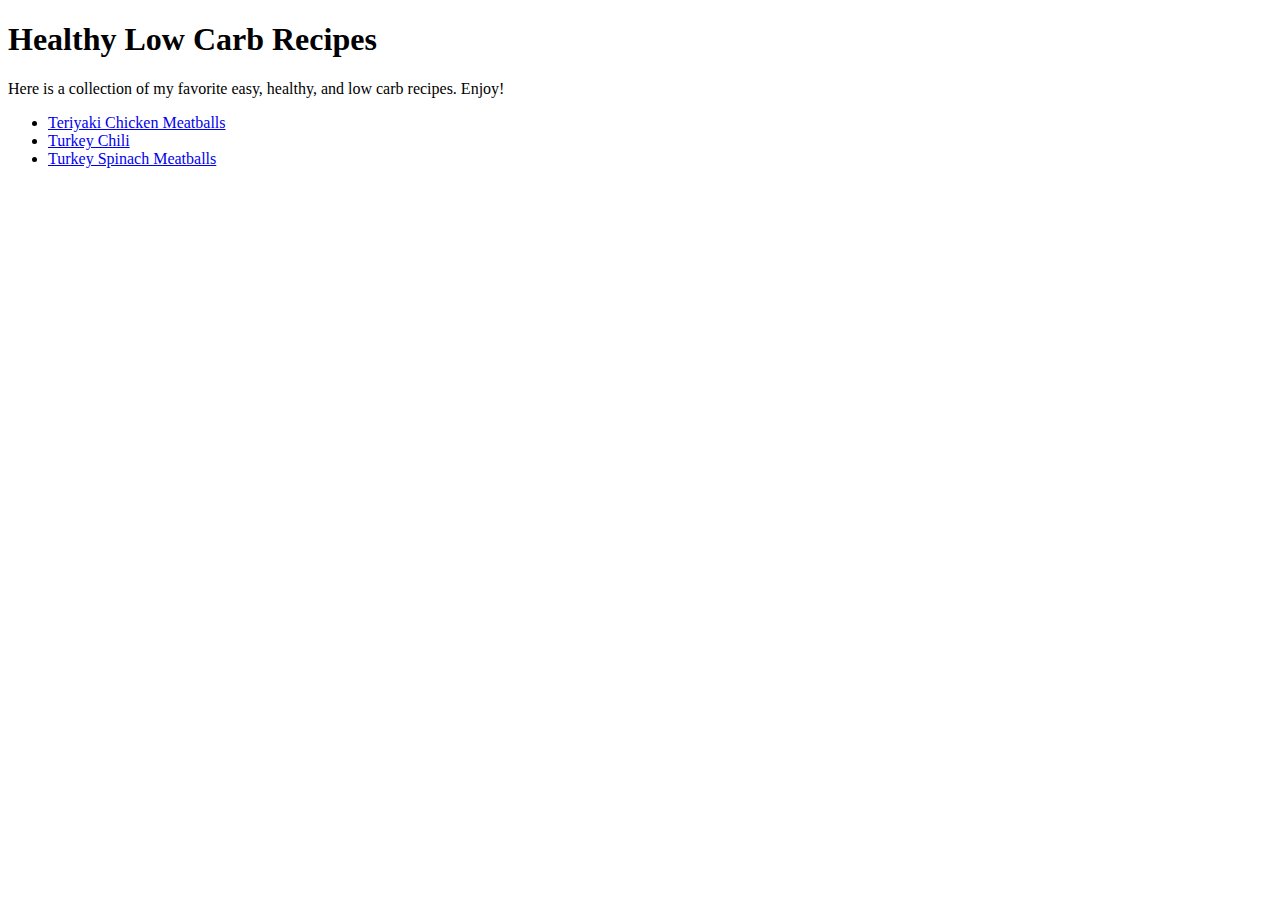
<file: index.html>
<!DOCTYPE html>
<html lang="en">
<head>
    <meta charset="UTF-8">
    <meta http-equiv="X-UA-Compatible" content="IE=edge">
    <meta name="viewport" content="width=device-width, initial-scale=1.0">
    <title>Healthy Low Carb Recipes</title>
</head>
<body>
    <h1>Healthy Low Carb Recipes</h1>
    <p>Here is a collection of my favorite easy, healthy, and low carb recipes. Enjoy!</p>

    <ul>
        <li><a href="recipes/teriyakichickenmeatballs.html">Teriyaki Chicken Meatballs</a></li>
        <li><a href="recipes/turkeychili.html">Turkey Chili</a></li>
        <li><a href="recipes/turkeymeatballs.html">Turkey Spinach Meatballs</a></li>
    </ul>
   
</body>
</html>
</file>
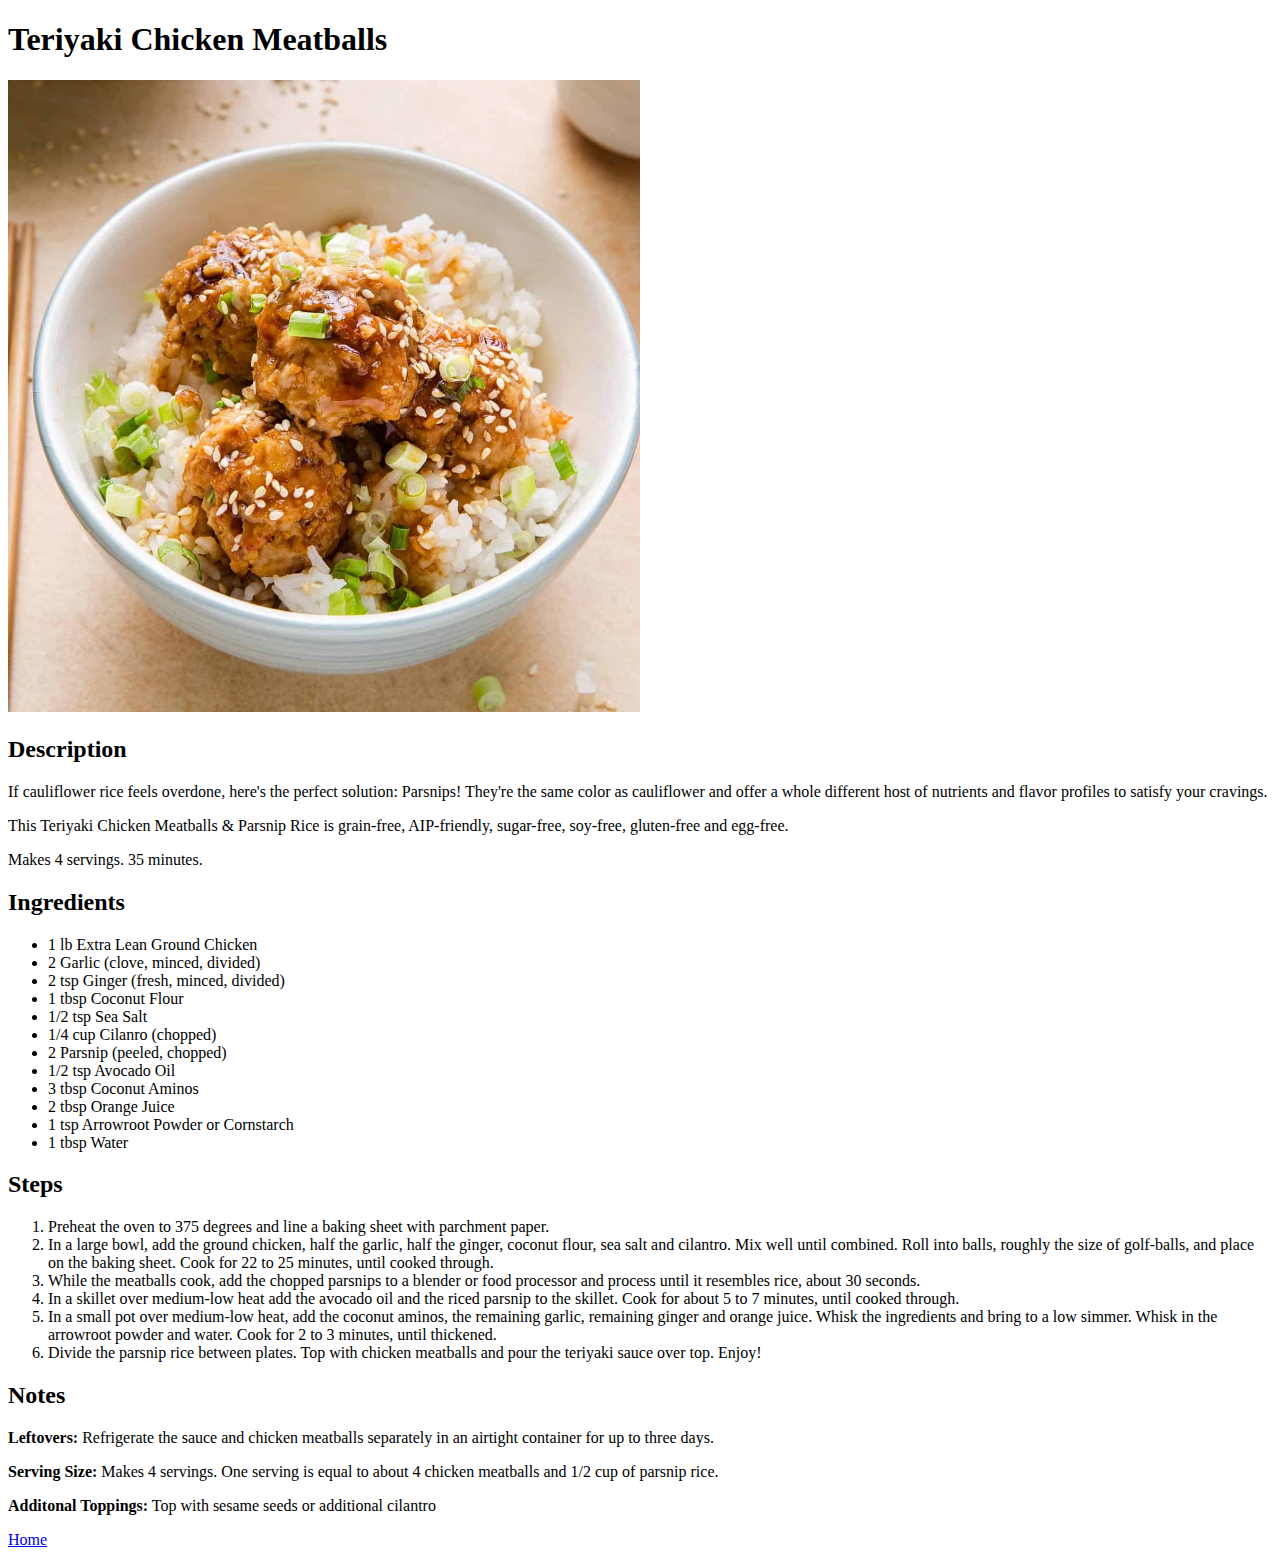
<file: recipes/teriyakichickenmeatballs.html>
<!DOCTYPE html>
<html lang="en">
<head>
    <meta charset="UTF-8">
    <meta http-equiv="X-UA-Compatible" content="IE=edge">
    <meta name="viewport" content="width=device-width, initial-scale=1.0">
    <title>Teriyaki Chicken Meatballs</title>
</head>
<body>
    <h1>Teriyaki Chicken Meatballs</h1>
    <img src="../images/teriyakimeatballs.jpg" width="50%" height="auto">
    <h2>Description</h2>
    <p>If cauliflower rice feels overdone, here's the perfect solution: Parsnips! They're the same color as cauliflower 
        and offer a whole different host of nutrients and flavor profiles to satisfy your cravings.</p>

    <p>This Teriyaki Chicken Meatballs & Parsnip Rice is grain-free, AIP-friendly, sugar-free, soy-free, gluten-free and egg-free.</p>
    <p>Makes 4 servings. 35 minutes.</p>
    <h2>Ingredients</h2>
    <ul>
        <li>1 lb Extra Lean Ground Chicken</li>
        <li>2 Garlic (clove, minced, divided)</li>
            <li>2 tsp Ginger (fresh, minced, divided)</li>
            <li>1 tbsp Coconut Flour</li>
            <li>1/2 tsp Sea Salt</li>
            <li>1/4 cup Cilanro (chopped)</li>
            <li>2 Parsnip (peeled, chopped)</li>
            <li>1/2 tsp Avocado Oil</li>
            <li>3 tbsp Coconut Aminos</li>
            <li>2 tbsp Orange Juice</li>
            <li>1 tsp Arrowroot Powder or Cornstarch</li>
            <li>1 tbsp Water</li>

        </li>
    </ul>
    <h2>Steps</h2>
    <ol>
        <li>Preheat the oven to 375 degrees and line a baking sheet with parchment paper.</li>
        <li>In a large bowl, add the ground chicken, half the garlic, half the ginger, coconut flour, sea salt and cilantro. Mix well until combined. Roll into balls, roughly the
            size of golf-balls, and place on the baking sheet. Cook for 22 to 25 minutes,
            until cooked through.</li>
        <li>While the meatballs cook, add the chopped parsnips to a blender or food
            processor and process until it resembles rice, about 30 seconds.</li>
        <li>In a skillet over medium-low heat add the avocado oil and the riced parsnip to
            the skillet. Cook for about 5 to 7 minutes, until cooked through.</li>
        <li>In a small pot over medium-low heat, add the coconut aminos, the remaining
             garlic, remaining ginger and orange juice. Whisk the ingredients and bring to a
            low simmer. Whisk in the arrowroot powder and water. Cook for 2 to 3 minutes,
            until thickened.</li>
        <li>Divide the parsnip rice between plates. Top with chicken meatballs and pour
            the teriyaki sauce over top. Enjoy!</li>
                </ol>
    <h2>Notes</h2>
    <p><b>Leftovers:</b> Refrigerate the sauce and chicken meatballs separately in an airtight
        container for up to three days.</p>
    <p><b>Serving Size:</b> Makes 4 servings. One serving is equal to about 4 chicken meatballs and 1/2 cup of parsnip
    rice.</p>
    <p><b>Additonal Toppings:</b> Top with sesame seeds or additional cilantro</p>
   <p><a href="../index.html">Home</a></p>
</body>
</html>
</file>
